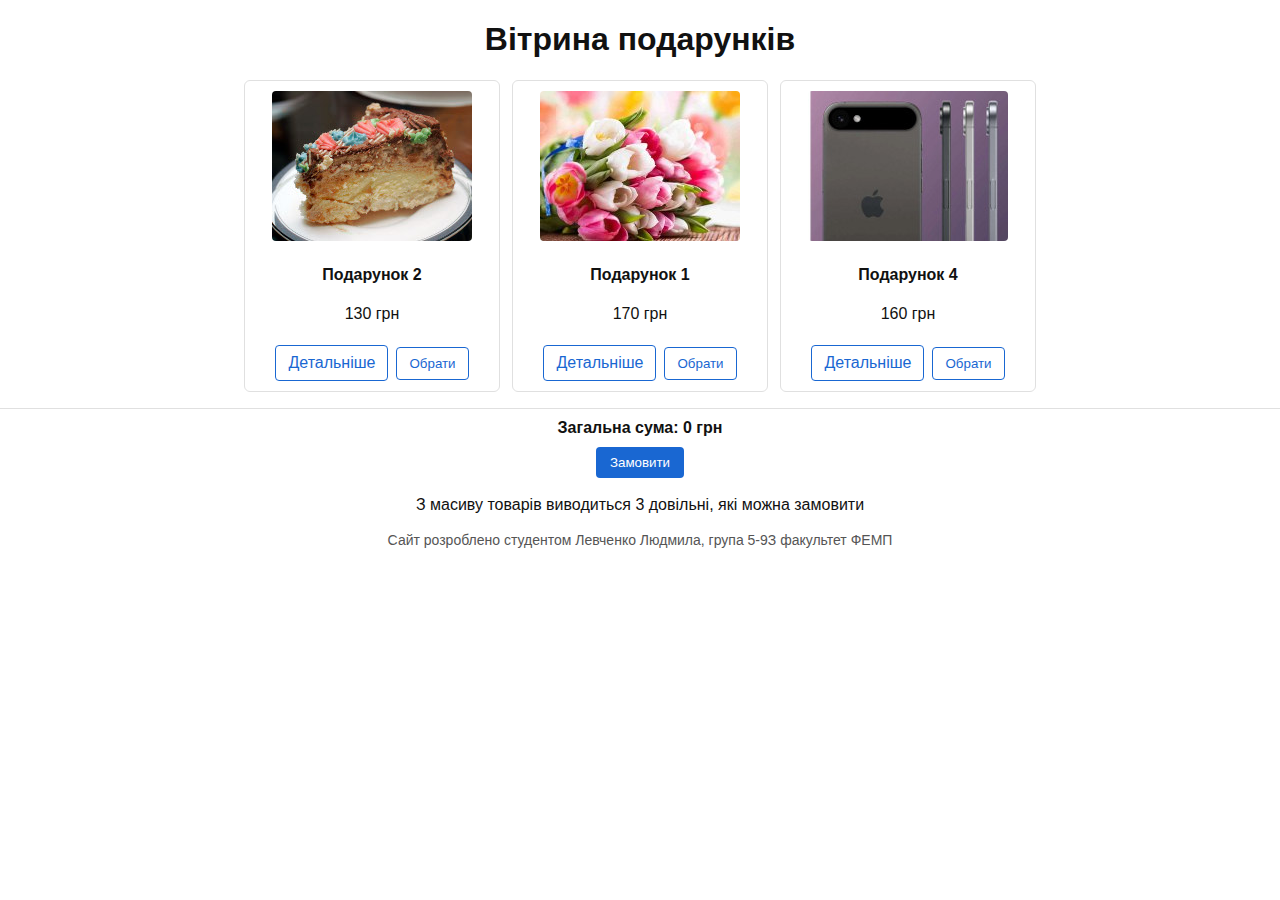
<file: index.html>
<!-- Сайт розроблено студентом Левченко Людмила, група 5-9З факультет ФЕМП номер білету 10 -->
<!doctype html>
<html lang="uk">
<head>
  <meta charset="utf-8" />
  <title>Магазин подарунків - Головна</title>
  <meta name="viewport" content="width=device-width,initial-scale=1" />
  <link rel="stylesheet" href="styles.css">
</head>
<body>


    <h1 style="text-align: center;">Вітрина подарунків</h1>

    <!-- Місце, куди JS вставить 3 випадкові товари -->
    <div id="products" class="products-row">
      <!-- Товари з'являться тут динамічно -->
    </div>

    <!-- Підсумок замовлення -->
<div class="summary">
  <div id="summary-text">Загальна сума: 0 грн</div>
  <div>
    <button id="order-btn" class="order-btn">Замовити</button>
  </div>
</div>

    <!-- Невеликий опис проєкту як "Про проєкт" -->
	    <section id="about" style="margin-top:18px; text-align: center;">
         <p>З масиву товарів виводиться 3 довільні, які можна замовити</p>
    </section>

    <footer>
      <p>Сайт розроблено студентом Левченко Людмила, група 5-9З факультет ФЕМП</p>
    </footer>
  </div>

  <!-- Підключаємо дані про товари -->
  <script src="products.js"></script>

  <script>
  // Коментар українською: простий скрипт для відображення 3 випадкових товарів
  (function() {
    // Беремо список товарів з глобального об'єкта (products.js)
    const products = window.shopData.products;

    // Вибираємо 3 унікальні випадкові індекси з 0..4
    function pickThree() {
      const indices = [];
      while (indices.length < 3) {
        const r = Math.floor(Math.random() * products.length);
        if (!indices.includes(r)) indices.push(r);
      }
      return indices;
    }

    // Стан замовлення: список id обраних товарів і загальна сума
    const selected = new Set();
    let total = 0;

    const productsContainer = document.getElementById('products');
    const summaryText = document.getElementById('summary-text');
    const orderBtn = document.getElementById('order-btn');

    // Оновити показ сумі
    function updateSummary() {
      summaryText.textContent = "Загальна сума: " + total + " грн";
    }

    // Побудова картки товару
    function createProductCard(prod) {
      const div = document.createElement('div');
      div.className = 'product';

      // Зображення
      const img = document.createElement('img');
      img.src = prod.фото;
      img.alt = prod.назва;
      div.appendChild(img);

      // Назва
      const h4 = document.createElement('h4');
      h4.textContent = prod.назва;
      div.appendChild(h4);

      // Ціна
      const pPrice = document.createElement('p');
      pPrice.textContent = prod.ціна + " грн";
      div.appendChild(pPrice);

      // Кнопка "Детальніше" - веде на сторінку id.html
      const details = document.createElement('a');
      details.href = prod.id + '.html';
      details.className = 'button';
      details.textContent = 'Детальніше';
      div.appendChild(details);

      // Кнопка "Обрати"
      const choose = document.createElement('button');
      choose.className = 'button';
      choose.textContent = 'Обрати';
      choose.addEventListener('click', function() {
        if (!selected.has(prod.id)) {
          // додаємо товар
          selected.add(prod.id);
          total += prod.ціна;
          choose.classList.add('selected');
          choose.textContent = 'Відмінити';
        } else {
          // відміняємо
          selected.delete(prod.id);
          total -= prod.ціна;
          choose.classList.remove('selected');
          choose.textContent = 'Обрати';
        }
        updateSummary();
      });
      div.appendChild(choose);

      return div;
    }

    // Відмалювати три товари
    function render() {
      productsContainer.innerHTML = '';
      const picks = pickThree();
      picks.forEach(i => {
        const prod = products[i];
        productsContainer.appendChild(createProductCard(prod));
      });
      updateSummary();
    }

    // Обробник кнопки "Замовити"
    orderBtn.addEventListener('click', function() {
      if (total === 0) {
        alert("Ви не обрали жодного товару.");
        return;
      }
      // Показуємо повідомлення з сумою
      alert("Вітаємо! Ви замовили обрані подарунки на загальну суму " + total + " грн");
      // Додаємо кнопку "Повернутись назад" під сумою (простий спосіб)
      const backBtn = document.createElement('button');
      backBtn.textContent = 'Повернутись назад';
      backBtn.className = 'button';
      backBtn.style.marginLeft = '10px';
      backBtn.addEventListener('click', function() {
        // Очищуємо вибір
        selected.clear();
        total = 0;
        render();
        // Приберемо кнопку
        backBtn.remove();
      });
      orderBtn.parentNode.appendChild(backBtn);
    });

    // Ініціалізація
    render();

  })();
  </script>
</body>
</html>
</file>
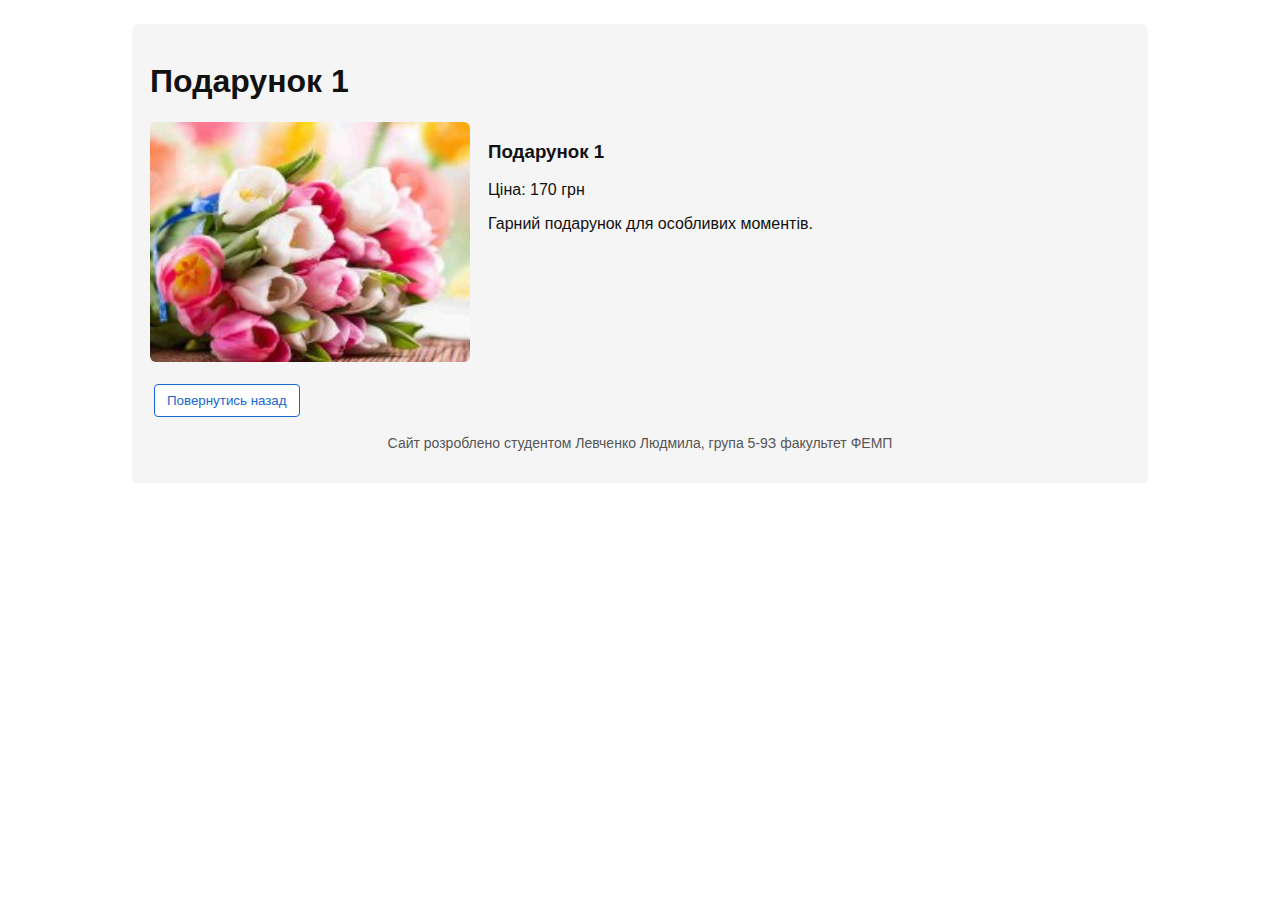
<file: 1.html>
<!-- Сайт розроблено студентом Левченко Людмила, група 5-9З факультет ФЕМП номер білету 10 -->
<!doctype html>
<html lang="uk">
<head>
  <meta charset="utf-8" />
  <title>Подарунок 1 - Деталі</title>
  <meta name="viewport" content="width=device-width,initial-scale=1" />
  <link rel="stylesheet" href="styles.css">
</head>
<body>
  <div class="container">


    <h1 id="prod-title">Деталі товару</h1>

    <div id="detail" class="detail">
      <!-- Тут буде зображення та опис, заповнюється JS -->
    </div>

    <p>
      <button id="back-btn" class="button">Повернутись назад</button>
    </p>

    <footer>
      <p>Сайт розроблено студентом Левченко Людмила, група 5-9З факультет ФЕМП</p>
    </footer>
  </div>

  <script src="products.js"></script>
  <script>
  // Коментар: цей скрипт отримує id товару з назви файлу і показує деталі.
  (function() {
    // Визначаємо id цього товару по імені файла (1.html -> id = 1)
    // Для простоти жорстко встанольовано id = 1 (заміни цифру в інших файлах)
    const thisId = 1; // ЗАМІНИ для 2.html -> 2, і т.д.

    const prod = window.shopData.getProductById(thisId);
    const detail = document.getElementById('detail');
    const title = document.getElementById('prod-title');

    if (!prod) {
      detail.textContent = 'Товар не знайдено.';
      return;
    }

    title.textContent = prod.назва;

    // Створюємо блок з зображенням
    const img = document.createElement('img');
    img.src = prod.фото;
    img.alt = prod.назва;
    detail.appendChild(img);

    // Створюємо блок з текстовою інформацією
    const info = document.createElement('div');

    const h3 = document.createElement('h3');
    h3.textContent = prod.назва;
    info.appendChild(h3);

    const price = document.createElement('p');
    price.textContent = 'Ціна: ' + prod.ціна + ' грн';
    info.appendChild(price);

    const desc = document.createElement('p');
    desc.textContent = prod.опис;
    info.appendChild(desc);

    detail.appendChild(info);

    // Кнопка повернення назад
    document.getElementById('back-btn').addEventListener('click', function() {
      // Повертаємось назад у історії, або на головну
      if (window.history.length > 1) {
        window.history.back();
      } else {
        window.location.href = 'index.html';
      }
    });
  })();
  </script>
</body>
</html>
</file>
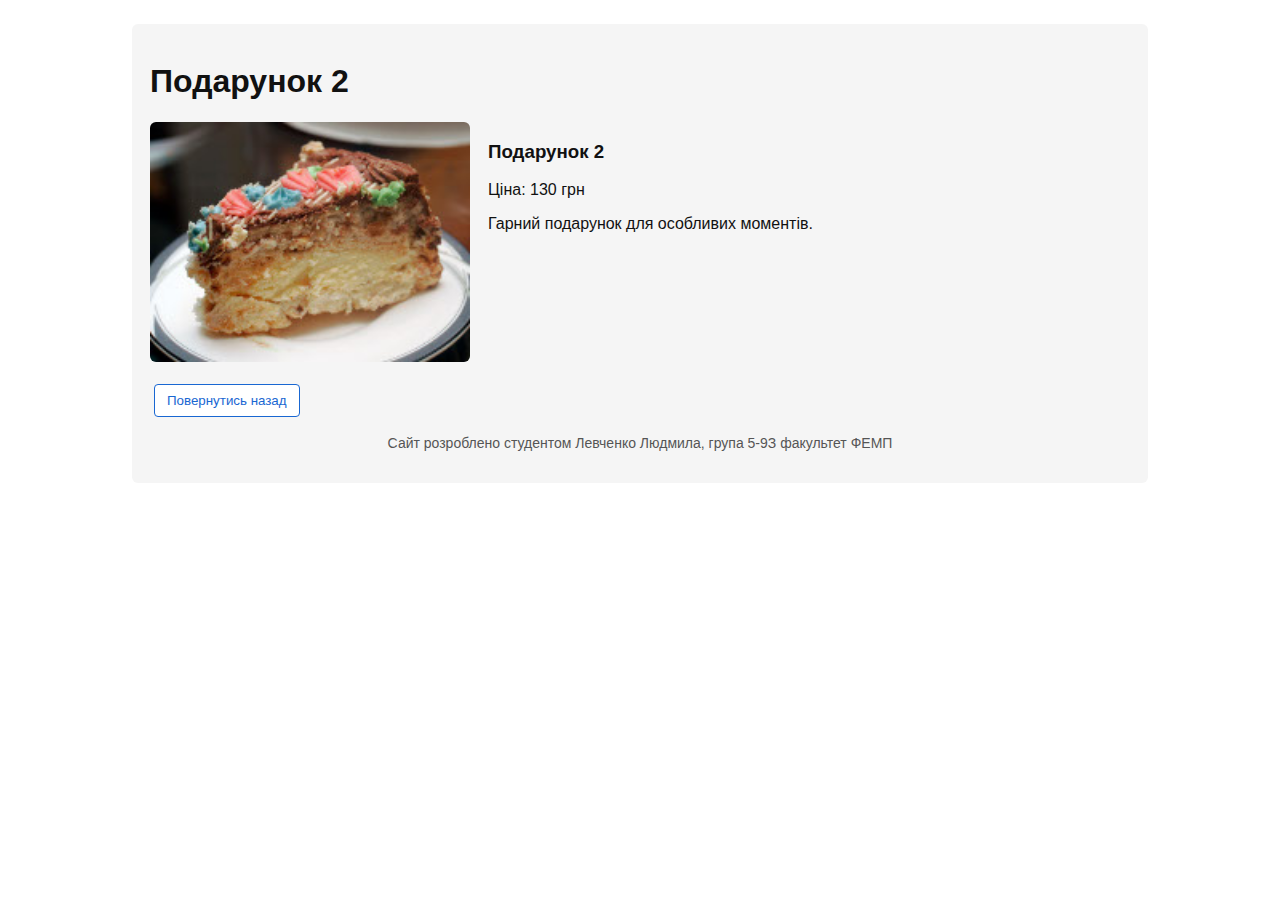
<file: 2.html>
<!-- Сайт розроблено студентом Левченко Людмила, група 5-9З факультет ФЕМП номер білету 10 -->
<!doctype html>
<html lang="uk">
<head>
  <meta charset="utf-8" />
  <title>Подарунок 2 - Деталі</title>
  <meta name="viewport" content="width=device-width,initial-scale=1" />
  <link rel="stylesheet" href="styles.css">
</head>
<body>
  <div class="container">
 

    <h1 id="prod-title">Деталі товару</h1>

    <div id="detail" class="detail">
      <!-- Тут буде зображення та опис, заповнюється JS -->
    </div>

    <p>
      <button id="back-btn" class="button">Повернутись назад</button>
    </p>

    <footer>
      <p>Сайт розроблено студентом Левченко Людмила, група 5-9З факультет ФЕМП</p>
    </footer>
  </div>

  <script src="products.js"></script>
  <script>
  // Коментар: цей скрипт отримує id товару з назви файлу і показує деталі.
  (function() {
    // Визначаємо id цього товару по імені файла (1.html -> id = 1)
    // Для простоти жорстко встанольовано id = 1 (заміни цифру в інших файлах)
    const thisId = 2; // ЗАМІНИ для 2.html -> 2, і т.д.

    const prod = window.shopData.getProductById(thisId);
    const detail = document.getElementById('detail');
    const title = document.getElementById('prod-title');

    if (!prod) {
      detail.textContent = 'Товар не знайдено.';
      return;
    }

    title.textContent = prod.назва;

    // Створюємо блок з зображенням
    const img = document.createElement('img');
    img.src = prod.фото;
    img.alt = prod.назва;
    detail.appendChild(img);

    // Створюємо блок з текстовою інформацією
    const info = document.createElement('div');

    const h3 = document.createElement('h3');
    h3.textContent = prod.назва;
    info.appendChild(h3);

    const price = document.createElement('p');
    price.textContent = 'Ціна: ' + prod.ціна + ' грн';
    info.appendChild(price);

    const desc = document.createElement('p');
    desc.textContent = prod.опис;
    info.appendChild(desc);

    detail.appendChild(info);

    // Кнопка повернення назад
    document.getElementById('back-btn').addEventListener('click', function() {
      // Повертаємось назад у історії, або на головну
      if (window.history.length > 1) {
        window.history.back();
      } else {
        window.location.href = 'index.html';
      }
    });
  })();
  </script>
</body>
</html>
</file>
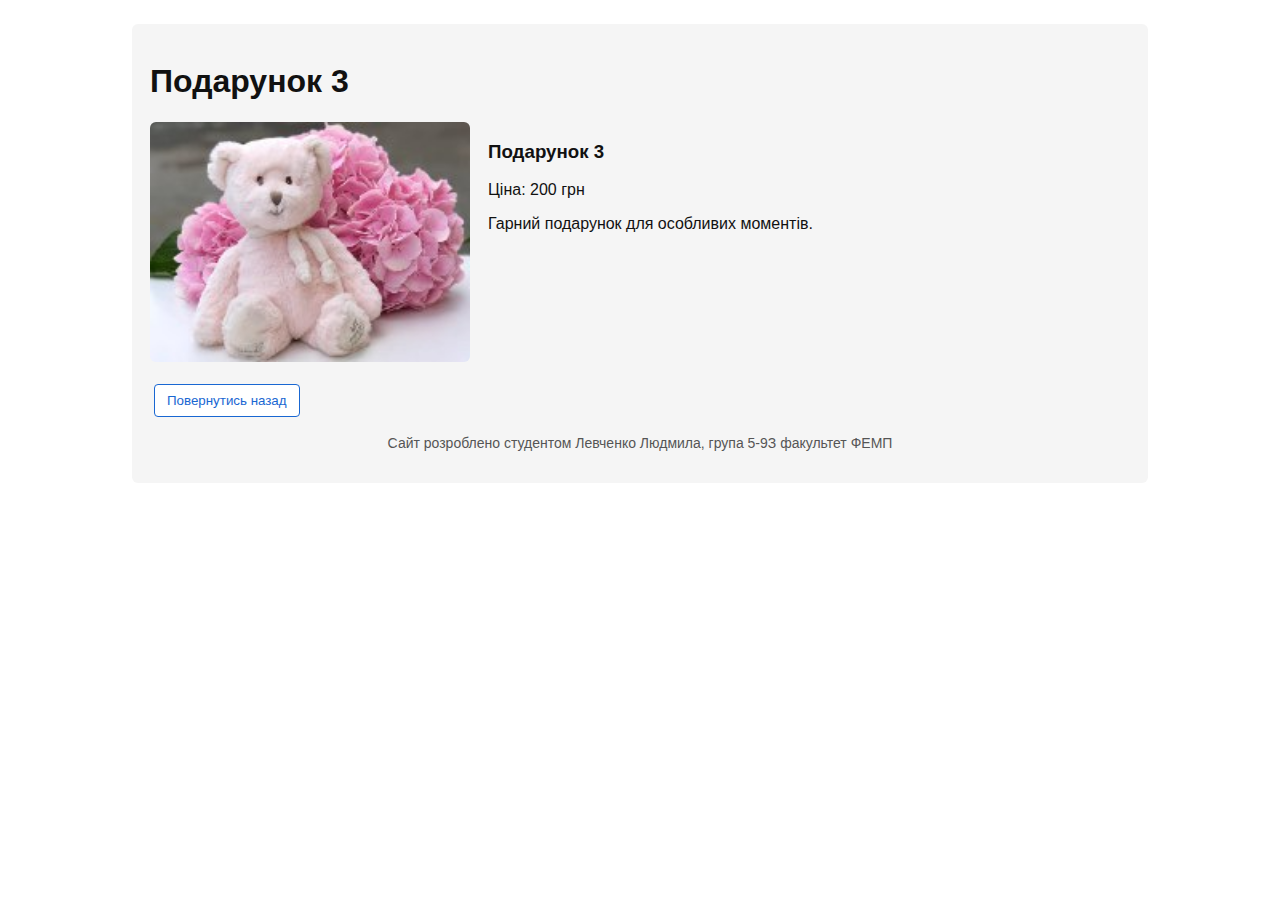
<file: 3.html>
<!-- Сайт розроблено студентом Левченко Людмила, група 5-9З факультет ФЕМП номер білету 10 -->
<!doctype html>
<html lang="uk">
<head>
  <meta charset="utf-8" />
  <title>Подарунок 2 - Деталі</title>
  <meta name="viewport" content="width=device-width,initial-scale=1" />
  <link rel="stylesheet" href="styles.css">
</head>
<body>
  <div class="container">


    <h1 id="prod-title">Деталі товару</h1>

    <div id="detail" class="detail">
      <!-- Тут буде зображення та опис, заповнюється JS -->
    </div>

    <p>
      <button id="back-btn" class="button">Повернутись назад</button>
    </p>

    <footer>
      <p>Сайт розроблено студентом Левченко Людмила, група 5-9З факультет ФЕМП</p>
    </footer>
  </div>

  <script src="products.js"></script>
  <script>
  // Коментар: цей скрипт отримує id товару з назви файлу і показує деталі.
  (function() {
    // Визначаємо id цього товару по імені файла (1.html -> id = 1)
    // Для простоти жорстко встанольовано id = 1 (заміни цифру в інших файлах)
    const thisId = 3; // ЗАМІНИ для 2.html -> 2, і т.д.

    const prod = window.shopData.getProductById(thisId);
    const detail = document.getElementById('detail');
    const title = document.getElementById('prod-title');

    if (!prod) {
      detail.textContent = 'Товар не знайдено.';
      return;
    }

    title.textContent = prod.назва;

    // Створюємо блок з зображенням
    const img = document.createElement('img');
    img.src = prod.фото;
    img.alt = prod.назва;
    detail.appendChild(img);

    // Створюємо блок з текстовою інформацією
    const info = document.createElement('div');

    const h3 = document.createElement('h3');
    h3.textContent = prod.назва;
    info.appendChild(h3);

    const price = document.createElement('p');
    price.textContent = 'Ціна: ' + prod.ціна + ' грн';
    info.appendChild(price);

    const desc = document.createElement('p');
    desc.textContent = prod.опис;
    info.appendChild(desc);

    detail.appendChild(info);

    // Кнопка повернення назад
    document.getElementById('back-btn').addEventListener('click', function() {
      // Повертаємось назад у історії, або на головну
      if (window.history.length > 1) {
        window.history.back();
      } else {
        window.location.href = 'index.html';
      }
    });
  })();
  </script>
</body>
</html>
</file>
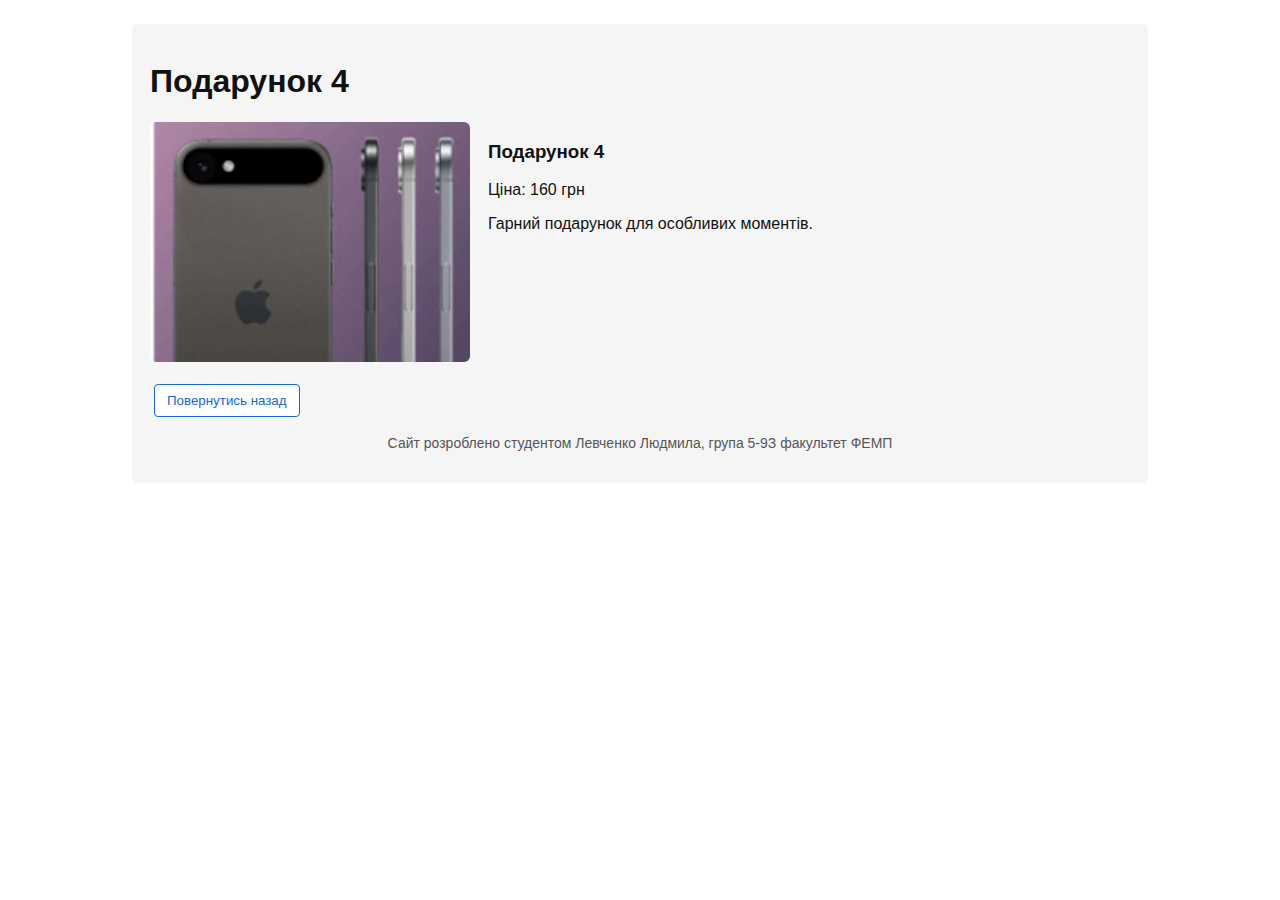
<file: 4.html>
<!-- Сайт розроблено студентом Левченко Людмила, група 5-9З факультет ФЕМП номер білету 10 -->
<!doctype html>
<html lang="uk">
<head>
  <meta charset="utf-8" />
  <title>Подарунок 4 - Деталі</title>
  <meta name="viewport" content="width=device-width,initial-scale=1" />
  <link rel="stylesheet" href="styles.css">
</head>
<body>
  <div class="container">


    <h1 id="prod-title">Деталі товару</h1>

    <div id="detail" class="detail">
      <!-- Тут буде зображення та опис, заповнюється JS -->
    </div>

    <p>
      <button id="back-btn" class="button">Повернутись назад</button>
    </p>

    <footer>
      <p>Сайт розроблено студентом Левченко Людмила, група 5-9З факультет ФЕМП</p>
    </footer>
  </div>

  <script src="products.js"></script>
  <script>
  // Коментар: цей скрипт отримує id товару з назви файлу і показує деталі.
  (function() {
    // Визначаємо id цього товару по імені файла (1.html -> id = 1)
    // Для простоти жорстко встанольовано id = 1 (заміни цифру в інших файлах)
    const thisId = 4; // ЗАМІНИ для 2.html -> 2, і т.д.

    const prod = window.shopData.getProductById(thisId);
    const detail = document.getElementById('detail');
    const title = document.getElementById('prod-title');

    if (!prod) {
      detail.textContent = 'Товар не знайдено.';
      return;
    }

    title.textContent = prod.назва;

    // Створюємо блок з зображенням
    const img = document.createElement('img');
    img.src = prod.фото;
    img.alt = prod.назва;
    detail.appendChild(img);

    // Створюємо блок з текстовою інформацією
    const info = document.createElement('div');

    const h3 = document.createElement('h3');
    h3.textContent = prod.назва;
    info.appendChild(h3);

    const price = document.createElement('p');
    price.textContent = 'Ціна: ' + prod.ціна + ' грн';
    info.appendChild(price);

    const desc = document.createElement('p');
    desc.textContent = prod.опис;
    info.appendChild(desc);

    detail.appendChild(info);

    // Кнопка повернення назад
    document.getElementById('back-btn').addEventListener('click', function() {
      // Повертаємось назад у історії, або на головну
      if (window.history.length > 1) {
        window.history.back();
      } else {
        window.location.href = 'index.html';
      }
    });
  })();
  </script>
</body>
</html>
</file>
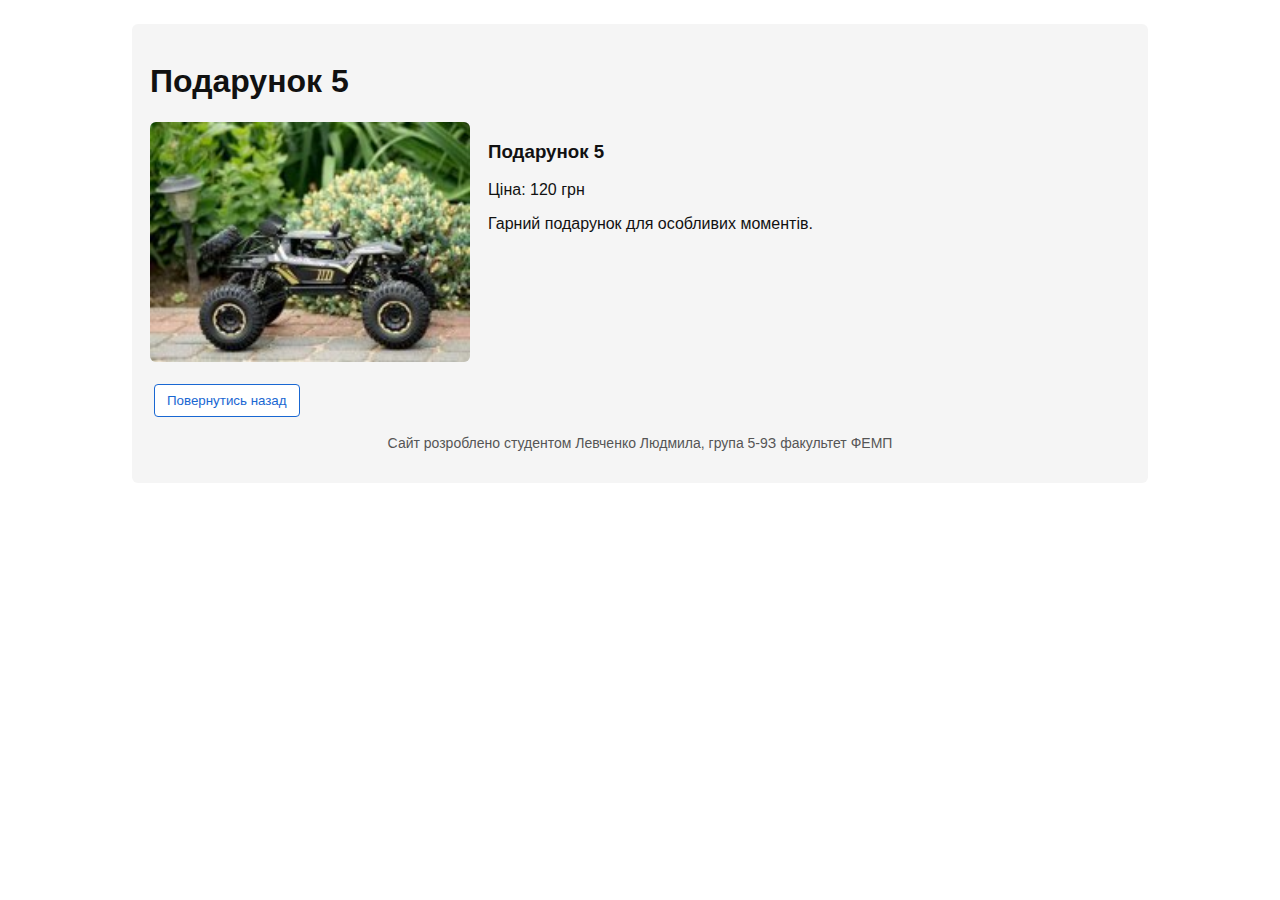
<file: 5.html>
<!-- Сайт розроблено студентом Левченко Людмила, група 5-9З факультет ФЕМП номер білету 10 -->
<!doctype html>
<html lang="uk">
<head>
  <meta charset="utf-8" />
  <title>Подарунок 5 - Деталі</title>
  <meta name="viewport" content="width=device-width,initial-scale=1" />
  <link rel="stylesheet" href="styles.css">
</head>
<body>
  <div class="container">


    <h1 id="prod-title">Деталі товару</h1>

    <div id="detail" class="detail">
      <!-- Тут буде зображення та опис, заповнюється JS -->
    </div>

    <p>
      <button id="back-btn" class="button">Повернутись назад</button>
    </p>

    <footer>
      <p>Сайт розроблено студентом Левченко Людмила, група 5-9З факультет ФЕМП</p>
    </footer>
  </div>

  <script src="products.js"></script>
  <script>
  // Коментар: цей скрипт отримує id товару з назви файлу і показує деталі.
  (function() {
    // Визначаємо id цього товару по імені файла (1.html -> id = 1)
    // Для простоти жорстко встанольовано id = 1 (заміни цифру в інших файлах)
    const thisId = 5; // ЗАМІНИ для 2.html -> 2, і т.д.

    const prod = window.shopData.getProductById(thisId);
    const detail = document.getElementById('detail');
    const title = document.getElementById('prod-title');

    if (!prod) {
      detail.textContent = 'Товар не знайдено.';
      return;
    }

    title.textContent = prod.назва;

    // Створюємо блок з зображенням
    const img = document.createElement('img');
    img.src = prod.фото;
    img.alt = prod.назва;
    detail.appendChild(img);

    // Створюємо блок з текстовою інформацією
    const info = document.createElement('div');

    const h3 = document.createElement('h3');
    h3.textContent = prod.назва;
    info.appendChild(h3);

    const price = document.createElement('p');
    price.textContent = 'Ціна: ' + prod.ціна + ' грн';
    info.appendChild(price);

    const desc = document.createElement('p');
    desc.textContent = prod.опис;
    info.appendChild(desc);

    detail.appendChild(info);

    // Кнопка повернення назад
    document.getElementById('back-btn').addEventListener('click', function() {
      // Повертаємось назад у історії, або на головну
      if (window.history.length > 1) {
        window.history.back();
      } else {
        window.location.href = 'index.html';
      }
    });
  })();
  </script>
</body>
</html>
</file>
<file: styles.css>
/* Загальні стилі сайту - мінімалістична палітра (білий, світло-сірий, чорний, синій) */
body {
  font-family: Arial, sans-serif;
  margin: 0;
  background: #ffffff; /* білий фон */
  color: #111111; /* чорний текст */
  
}

/* Простий контейнер */
.container {
  max-width: 980px;
  margin: 24px auto;
  padding: 18px;
  background: #f5f5f5; /* світло-сірий блок */
  border-radius: 6px;
}

/* Просте меню навігації */
nav {
  display: flex;
  gap: 12px;
  align-items: center;
  margin-bottom: 14px;
}
nav a {
  text-decoration: none;
  color: #1967D2; /* синій як у Google Docs */
  font-weight: 600;
}

/* Галерея товарів: три в ряд */
.products-row {
  display: flex;
  gap: 12px;
  justify-content: center;   /* центруємо замість розтягування */
  flex-wrap: wrap;
  max-width: 800px;          /* задаємо максимальну ширину */
  margin: 0 auto;            /* центруємо блок */
}

/* Окрема карточка товару */
.product {
  background: #ffffff;
  border: 1px solid #e0e0e0;
  width: calc(33% - 8px);
  padding: 10px;
  box-sizing: border-box;
  border-radius: 6px;
  text-align: center;
}

/* Зображення товару */
.product img {
  max-width: 100%;
  height: 150px;
  object-fit: cover;
  border-radius: 4px;
}

/* Кнопки прості і без анімацій */
.button {
  display: inline-block;
  padding: 8px 12px;
  margin: 6px 4px 0 4px;
  border-radius: 4px;
  text-decoration: none;
  cursor: pointer;
  border: 1px solid #1967D2;
  color: #1967D2;
  background: #ffffff;
}

/* Вибрана кнопка "Відмінити" */
.button.selected {
  background: #1967D2;
  color: #ffffff;
}

/* Блок підсумку */
.summary {
  margin-top: 16px;
  padding-top: 10px;
  border-top: 1px solid #e0e0e0;
  text-align: center;     /* вирівнювання по центру */
}

.summary #summary-text {
  margin-bottom: 10px;    /* відступ вниз для суми */
  font-weight: bold;      /* щоб виглядало красивіше */
  display: block;         /* щоб був окремим рядком */
}

/* Кнопка замовити */
.order-btn {
  padding: 8px 14px;
  border-radius: 4px;
  border: none;
  cursor: pointer;
  background: #1967D2;
  color: #ffffff;
}

/* Футер */
footer {
  margin-top: 18px;
  text-align: center;
  color: #555555;
  font-size: 14px;
}

/* Сторінка детального опису */
.detail {
  display: flex;
  gap: 18px;
  align-items: flex-start;
}
.detail img {
  width: 320px;
  height: 240px;
  object-fit: cover;
  border-radius: 6px;
}

/* Респонсив: у вузьких екранах товари під ряд */
@media (max-width: 760px) {
  .product { width: 100%; }
  .detail { flex-direction: column; align-items: center; }
  .detail img { width: 100%; height: auto; }
}
</file>
